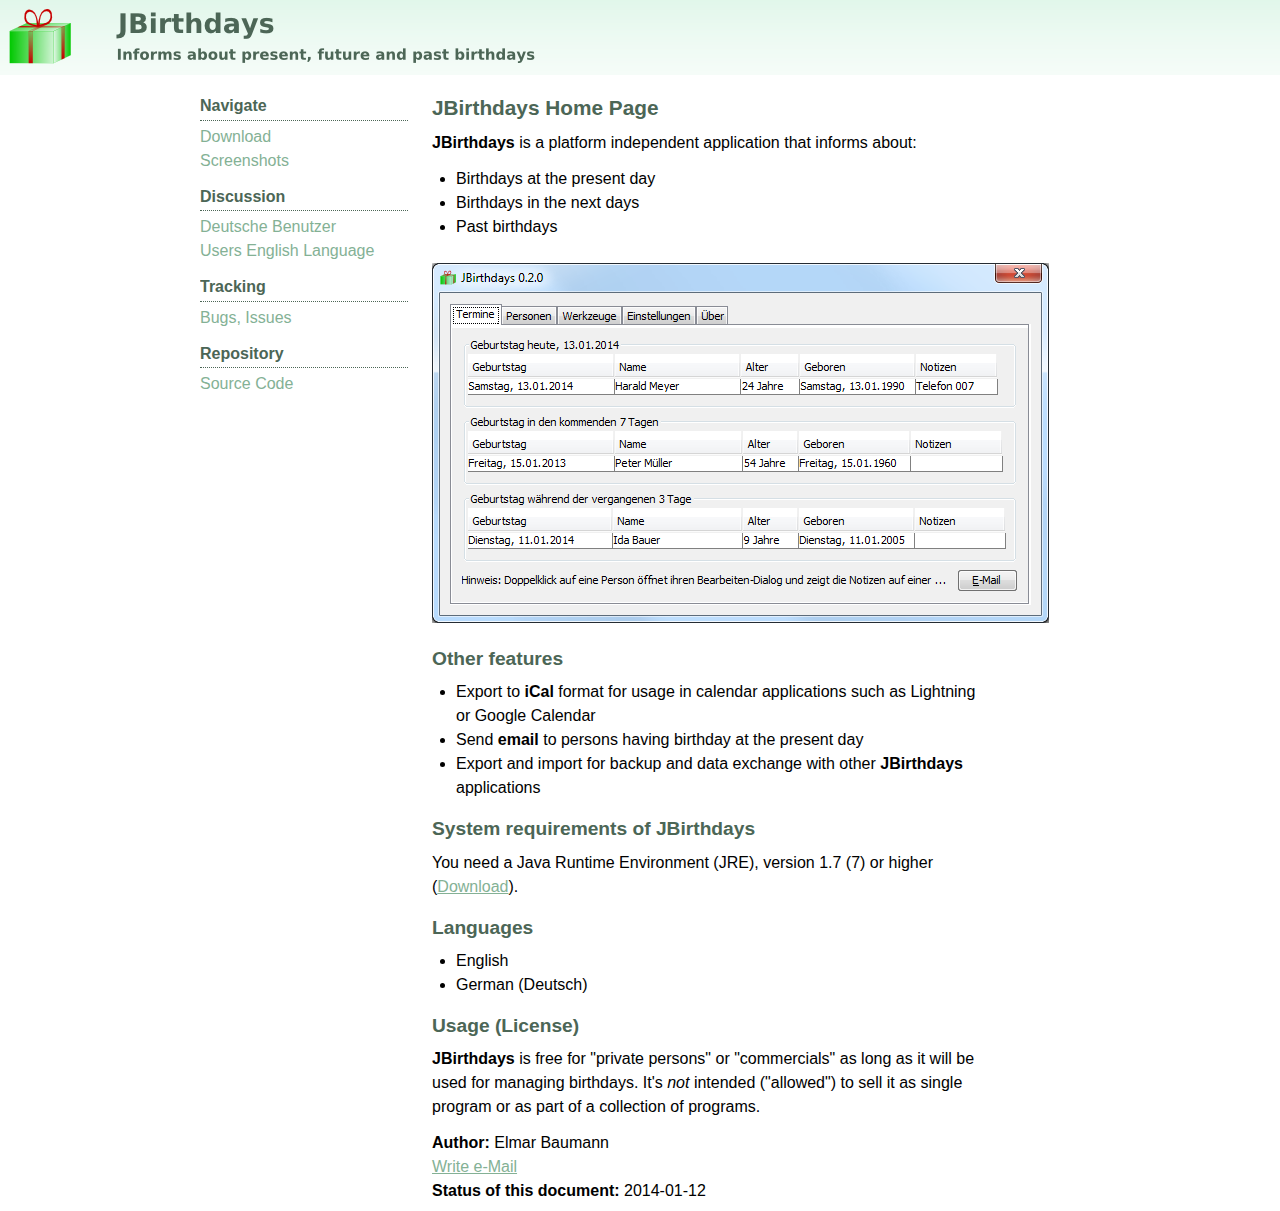
<file: Website/index.html>
<!DOCTYPE html PUBLIC "-//W3C//DTD XHTML 1.0 Strict//EN" "http://www.w3.org/TR/xhtml1/DTD/xhtml1-strict.dtd">
<html xmlns="http://www.w3.org/1999/xhtml">
<head>
	<title>JBirthdays Home Page</title>
	<meta http-equiv="content-type" content="text/html; charset=UTF-8" />
	<meta name="date" content="2014-01-12T19:00:15+01:00" />
	<meta http-equiv="content-language" content="en" />
        <meta name="google-site-verification" content="PnTw0GOPEiPDvJozMUYjx6o3BvISgo9B6ELu7BZKxfY" />
	<link rel="stylesheet" media="screen" type="text/css" href="css/standard.css" />
	<link rel="shortcut icon" href="favicon.ico" />
</head>
<body>

<div id="page">
    <div id="sitenav">
        <h2>Navigate</h2>
        <ul>
            <li><a href="download.html">Download</a></li>
            <li><a href="screenshots/index.html">Screenshots</a></li>
        </ul>
        <h2>Discussion</h2>
        <ul>
            <li><a href="http://groups.google.de/group/jbirthdays-benutzer">Deutsche Benutzer</a></li>
            <li><a href="https://groups.google.com/group/jbirthdays-users-english">Users English Language</a></li>
        </ul>
        <h2>Tracking</h2>
        <ul>
            <li><a href="http://code.google.com/p/jbirthdays/issues/list">Bugs, Issues</a></li>
        </ul>
        <h2>Repository</h2>
        <ul>
            <li><a href="http://code.google.com/p/jbirthdays/source/checkout">Source Code</a></li>
        </ul>
    </div>
    <div id="content">

        <h1>JBirthdays Home Page</h1>

        <p><strong>JBirthdays</strong> is a platform independent application that informs about:</p>

        <ul>
            <li>Birthdays at the present day</li>
            <li>Birthdays in the next days</li>
            <li>Past birthdays</li>
        </ul>

        <p><img src="screenshots/img/Tab-Dates.png" width="617" height="360" alt="" /></p>

        <h2>Other features</h2>

        <ul>
            <li>Export to <strong>iCal</strong> format for usage in calendar applications such as Lightning or Google Calendar</li>
            <li>Send <strong>email</strong> to persons having birthday at the present day</li>
            <li>Export and import for backup and data exchange with other <strong>JBirthdays</strong> applications</li>
        </ul>

        <h2>System requirements of JBirthdays</h2>

        <p>You need a Java Runtime Environment (JRE), version 1.7 (7) or higher
            (<a href="http://java.com/en/download/">Download</a>).</p>

        <h2>Languages</h2>

        <ul>
            <li>English</li>
            <li>German (Deutsch)</li>
        </ul>

        <h2>Usage (License)</h2>

        <p><strong>JBirthdays</strong> is free for &quot;private persons&quot; or
            &quot;commercials&quot; as long as it will be used for managing birthdays.
            It's <em>not</em> intended (&quot;allowed&quot;) to sell it as
            single program or as part of a collection of programs.
        </p>

        <p><strong>Author:</strong> Elmar Baumann
            <br /><a href="mailto:eb@elmar-baumann.de?subject=JBirthdays">Write e-Mail</a>
            <br /><strong>Status of this document:</strong> 2014-01-12
        </p>

    </div>
</div><!--page-->
</body>
</html>
</file>
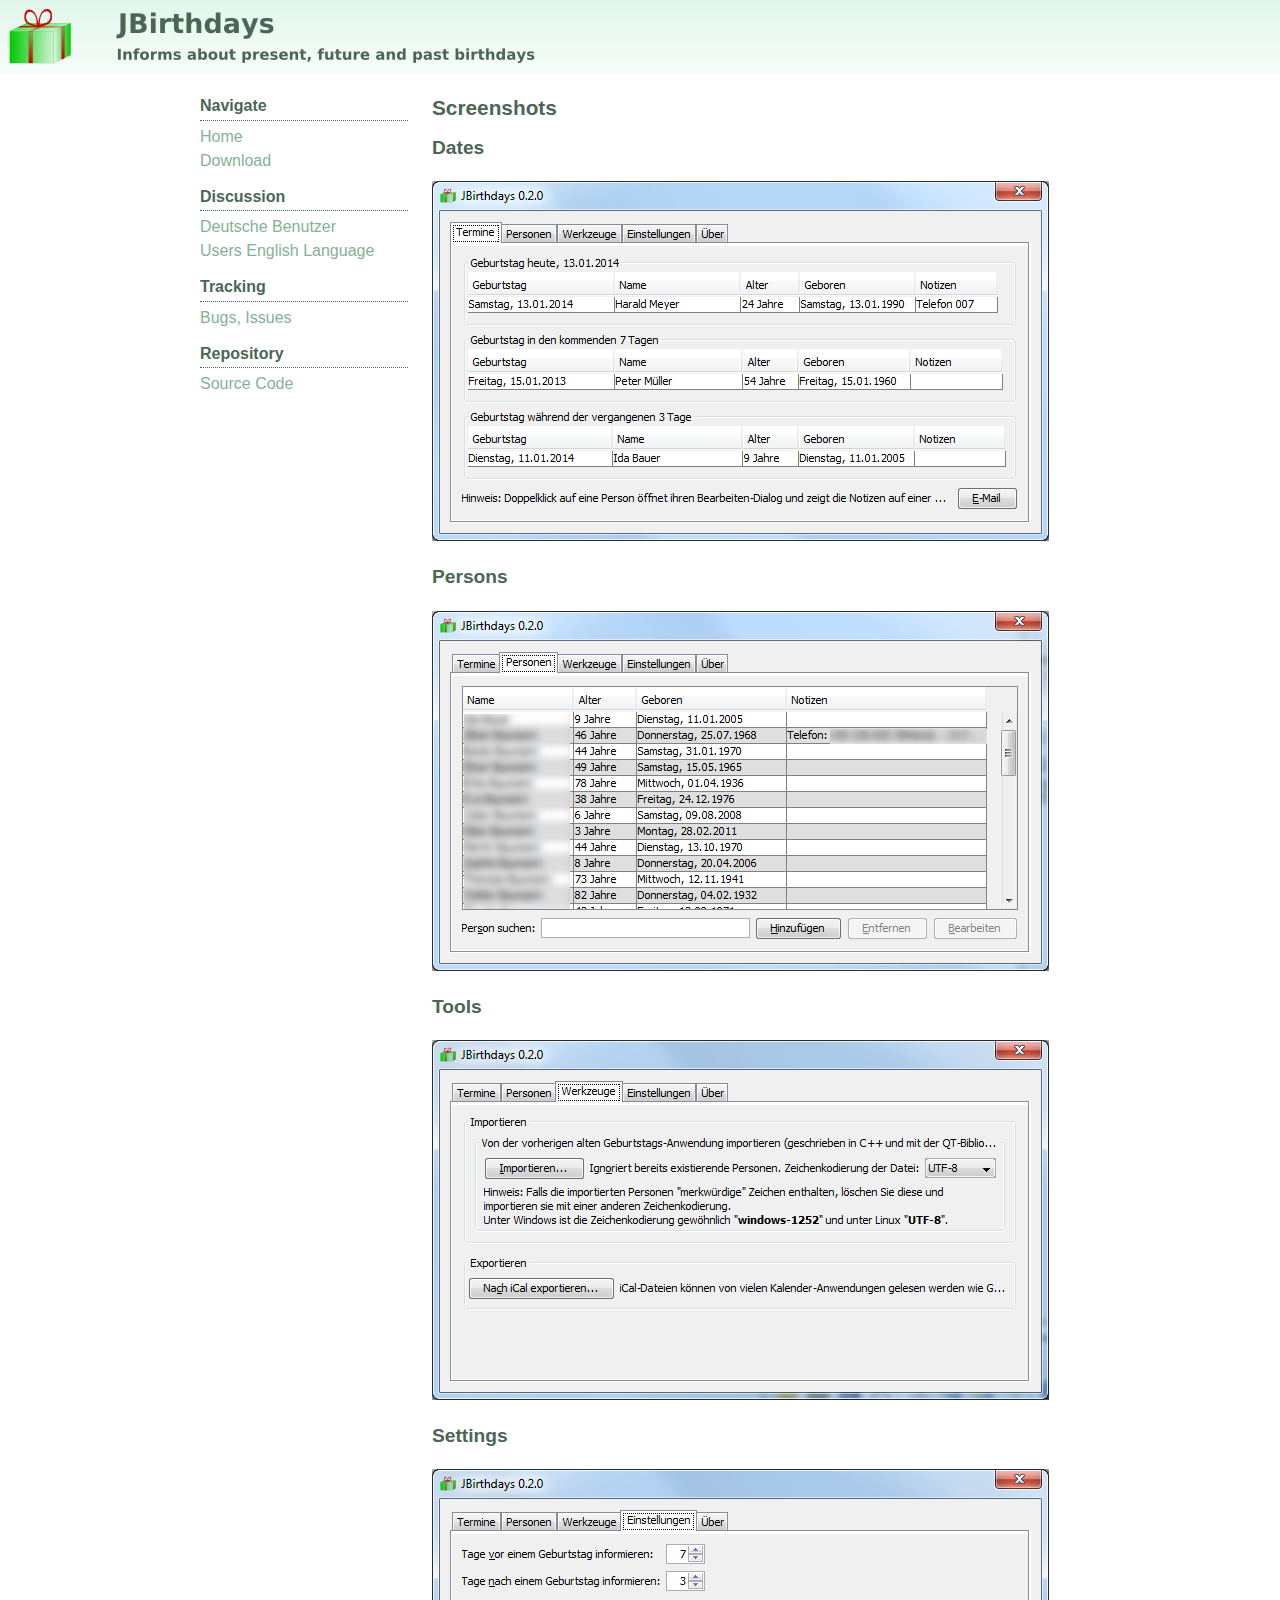
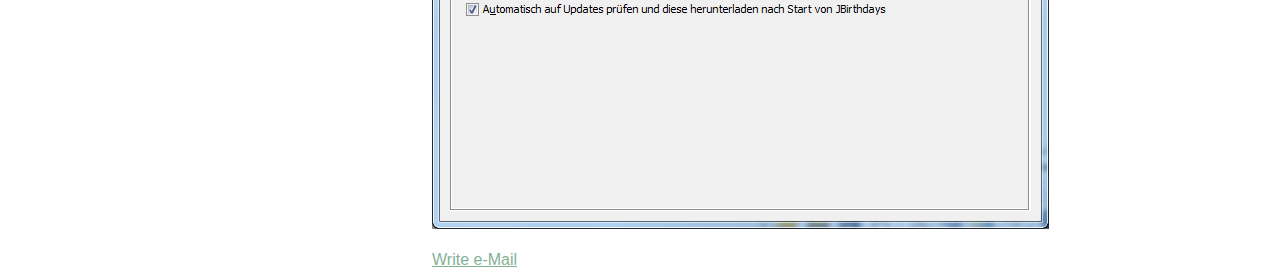
<file: Website/screenshots/index.html>
<!DOCTYPE html PUBLIC "-//W3C//DTD XHTML 1.0 Strict//EN" "http://www.w3.org/TR/xhtml1/DTD/xhtml1-strict.dtd">
<html xmlns="http://www.w3.org/1999/xhtml">
<head>
	<title>Screenshots</title>
	<meta http-equiv="content-type" content="text/html; charset=UTF-8" />
	<meta name="date" content="2014-01-12T19:00:15+01:00" />
	<meta http-equiv="content-language" content="en" />
	<link rel="stylesheet" media="screen" type="text/css" href="../css/standard.css" />
	<link rel="shortcut icon" href="../favicon.ico" />
</head>
<body>

<div id="page">
    <div id="sitenav">
        <h2>Navigate</h2>
        <ul>
            <li><a href="../index.html">Home</a></li>
            <li><a href="../download.html">Download</a></li>
        </ul>
        <h2>Discussion</h2>
        <ul>
            <li><a href="http://groups.google.de/group/jbirthdays-benutzer">Deutsche Benutzer</a></li>
            <li><a href="https://groups.google.com/group/jbirthdays-users-english">Users English Language</a></li>
        </ul>
        <h2>Tracking</h2>
        <ul>
            <li><a href="http://code.google.com/p/jbirthdays/issues/list">Bugs, Issues</a></li>
        </ul>
        <h2>Repository</h2>
        <ul>
            <li><a href="http://code.google.com/p/jbirthdays/source/checkout">Source Code</a></li>
        </ul>
    </div><!--sitenav-->
    <div id="content">

        <h1>Screenshots</h1>

        <h2>Dates</h2>

        <p><img src="img/Tab-Dates.png" width="617" height="360" alt="" /></p>

        <h2>Persons</h2>

        <p><img src="img/Tab-Persons.png" width="617" height="360" alt="" /></p>

        <h2>Tools</h2>

        <p><img src="img/Tab-Tools.png" width="617" height="360" alt="" /></p>

        <h2>Settings</h2>

        <p><img src="img/Tab-Settings.png" width="617" height="360" alt="" /></p>

        <p><a href="mailto:eb@elmar-baumann.de?subject=JBirthdays">Write e-Mail</a></p>

    </div><!--content-->
</div><!--page-->
</body>
</html>
</file>
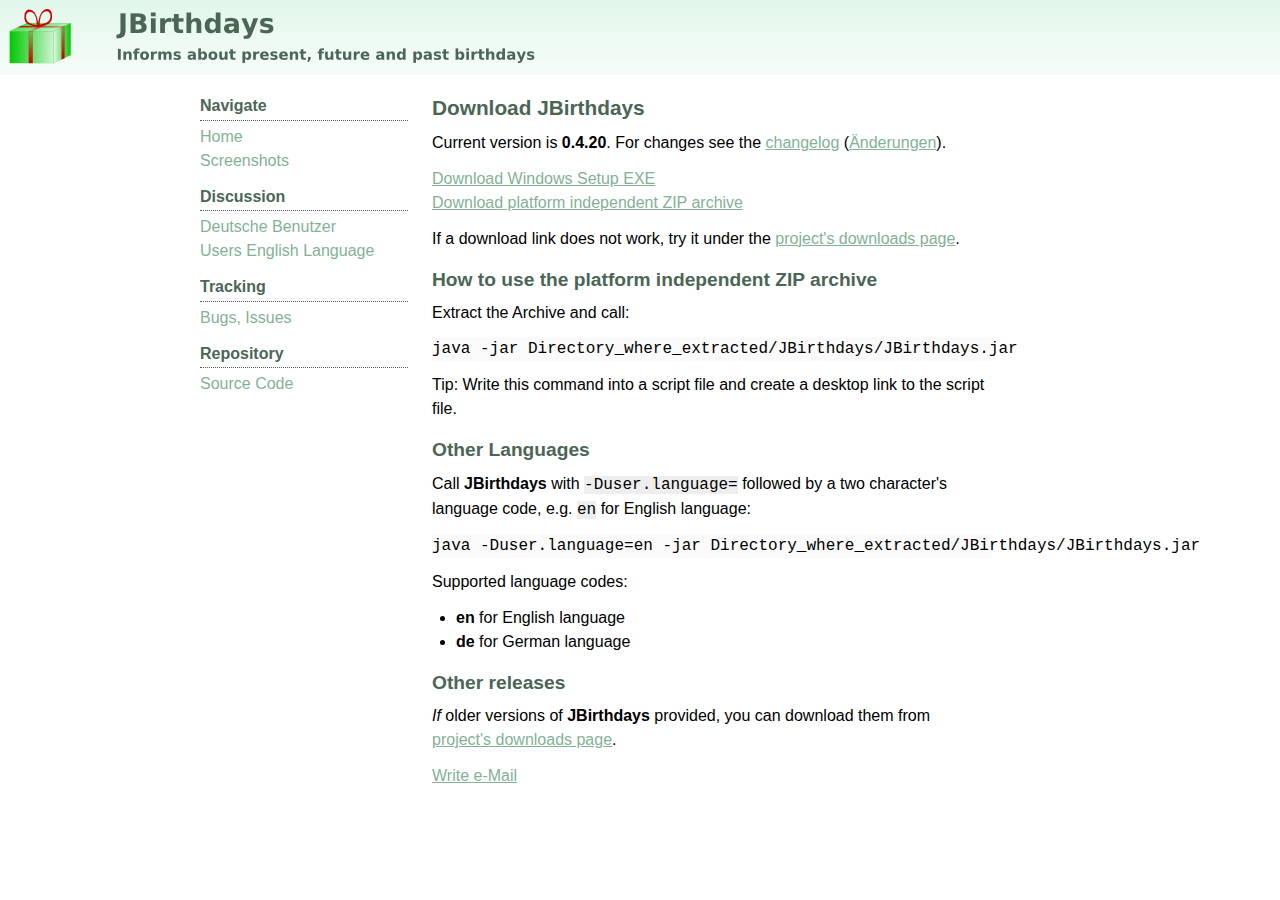
<file: Website/download.html>
<!DOCTYPE html PUBLIC "-//W3C//DTD XHTML 1.0 Strict//EN" "http://www.w3.org/TR/xhtml1/DTD/xhtml1-strict.dtd">
<html xmlns="http://www.w3.org/1999/xhtml">
<head>
	<title>Download JBirthdays</title>
	<meta http-equiv="content-type" content="text/html; charset=UTF-8" />
	<meta name="date" content="2021-08-19T19:59:01+02:00" />
	<meta http-equiv="content-language" content="en" />
	<link rel="stylesheet" media="screen" type="text/css" href="css/standard.css" />
	<link rel="shortcut icon" href="favicon.ico" />
</head>
<body>

<div id="page">
    <div id="sitenav">
        <h2>Navigate</h2>
        <ul>
            <li><a href="index.html">Home</a></li>
            <li><a href="screenshots/index.html">Screenshots</a></li>
        </ul>
        <h2>Discussion</h2>
        <ul>
            <li><a href="http://groups.google.de/group/jbirthdays-benutzer">Deutsche Benutzer</a></li>
            <li><a href="https://groups.google.com/group/jbirthdays-users-english">Users English Language</a></li>
        </ul>
        <h2>Tracking</h2>
        <ul>
            <li><a href="http://code.google.com/p/jbirthdays/issues/list">Bugs, Issues</a></li>
        </ul>
        <h2>Repository</h2>
        <ul>
            <li><a href="http://code.google.com/p/jbirthdays/source/checkout">Source Code</a></li>
        </ul>
    </div>
    <div id="content">

        <h1>Download JBirthdays</h1>

        <p>Current version is <span class="version">0.4.20</span>. For changes see the
        <a href="changelog/changelog_en.txt">changelog</a> (<a href="changelog/changelog_de.txt">Änderungen</a>).</p>

        <ul class="download" style="padding-left: 0;">
            <li><a href="dist/JBirthdays-setup.exe">Download Windows Setup EXE</a></li>
            <li><a href="dist/JBirthdays.zip">Download platform independent ZIP archive</a></li>
        </ul>

        <p>If a download link does not work, try it under the
        <a href="http://sourceforge.net/projects/jbirthdays/files/downloads/">project's downloads page</a>.</p>

        <h2>How to use the platform independent ZIP archive</h2>

        <p>Extract the Archive and call:</p>

        <pre>java -jar Directory_where_extracted/JBirthdays/JBirthdays.jar</pre>

        <p>Tip: Write this command into a script file and create a desktop link to the script file.</p>

        <h2>Other Languages</h2>

        <p>Call <strong>JBirthdays</strong> with <code>-Duser.language=</code> followed by a
            two character's language code, e.g. <code>en</code> for English language:</p>

        <pre>java -Duser.language=en -jar Directory_where_extracted/JBirthdays/JBirthdays.jar</pre>

        <p>Supported language codes:</p>

        <ul>
            <li><strong>en</strong> for English language</li>
            <li><strong>de</strong> for German language</li>
        </ul>

        <h2>Other releases</h2>

        <p><em>If</em> older versions of <strong>JBirthdays</strong> provided, you can download them from
            <a href="http://sourceforge.net/projects/jbirthdays/files/downloads/">project's downloads page</a>.
        </p>

        <p><a href="mailto:eb@elmar-baumann.de?subject=JBirthdays">Write e-Mail</a></p>
    </div>
</div><!--page-->
</body>
</html>
</file>
<file: Website/css/standard.css>
* {
    margin: 0;
    padding: 0;
    line-height: 150%;
    font-family: Verdana,Arial,Helvetica,sans-serif;
}

body {
    background: url(logo.png) top left no-repeat #fff;
    color: #000;
    text-align: left;
}

h1 {
    font-size: 1.3em;
}

h1, h2, h3, h4, h5, h6 {
    line-height: 100%;
    font-weight: bold;
    color: #4C6656;
}

h2, h3, h4, h5, h6 {
    margin-top: 1em;
    font-size: 1.2em;
}

a {
    text-decoration: none;
    color: #84B195;
}

a:visited {
    color: #4A6454;
}

a:hover {
    background: #E6F0EA;
}

a img {
    border: none;
}

table {
    border-collapse: collapse;
}

th, td {
    line-height: 100%;
    border: 1px solid #000;
    padding: 0.25em;
}

th {
    font-weight: bold;
    background: #f7f7f7;
}

pre {
    background: #fafafa;
}

code, kbd {
    background: #eee;
}

pre, code, kbd {
    font-family: 'Courier New',Courier,monospace;
}

#page {
    width: 55em;
    margin: 0.5em auto;
}

#sitenav {
    float: left;
    overflow: hidden;
    width: 13em;
    padding: 90px 1.5em 0.5em 0;
}

#content {
    float: left;
    width: 35em;
    padding: 90px 0 0.5em 0;
}

#content a {
    text-decoration: underline;
}

#content p, #content table, #content ul, #content pre {
    margin-top: 0.75em;
}

#content p img {
    margin-top: 0.75em;
}

#content ul {
    padding-left: 1.5em;
}

#sitenav h2 {
    font-size: 100%;
    margin: 0;
    padding-bottom: 0.35em;
    border-bottom: 1px dotted;
}

#sitenav ul {
    padding: 0.25em 0 1em 0;
}

ul.download {
    list-style-type: none;
}

.version {
    font-weight: bold;
}
</file>
